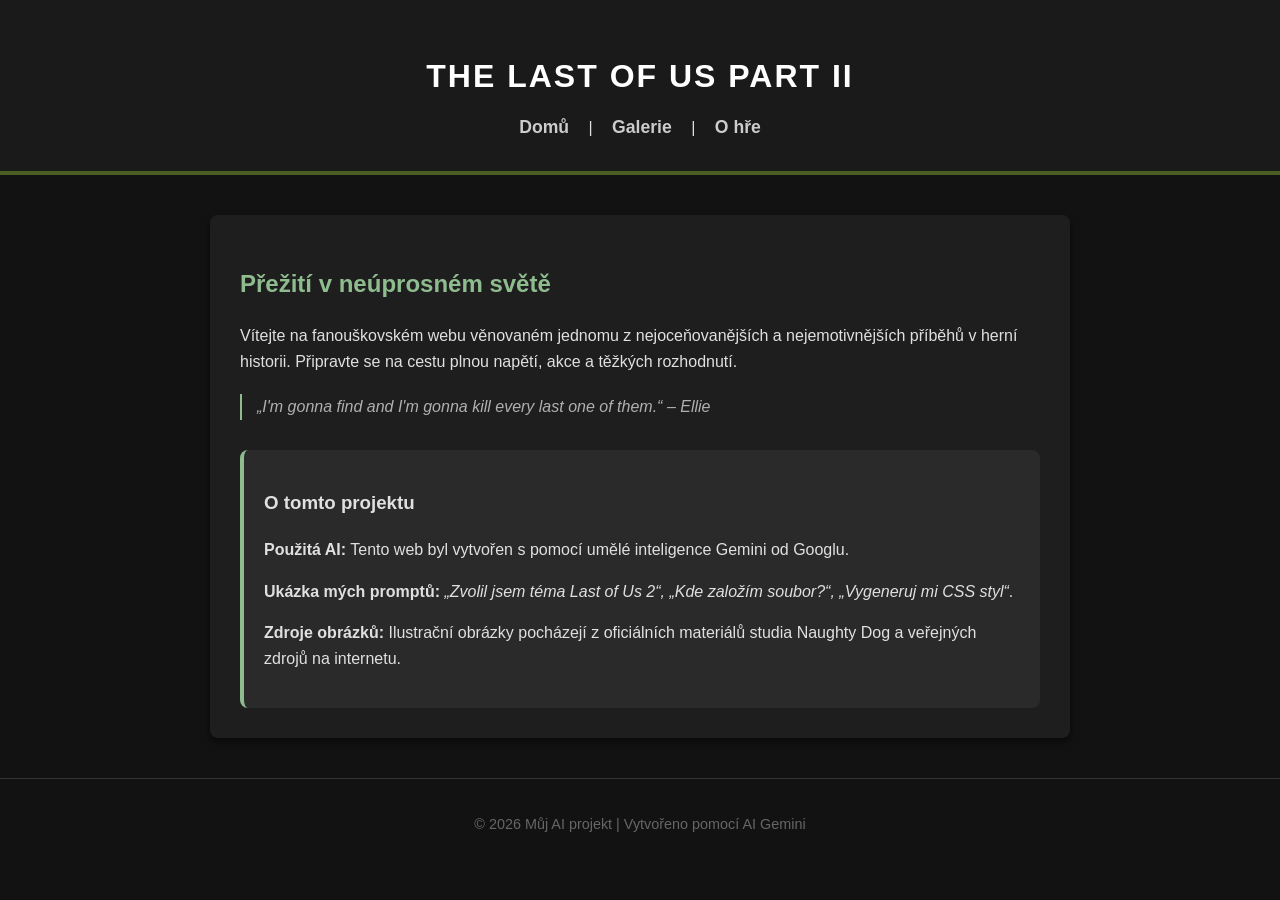
<file: index.html>
<!DOCTYPE html>
<html lang="cs">
<head>
    <meta charset="UTF-8">
    <meta name="viewport" content="width=device-width, initial-scale=1.0">
    <title>The Last of Us Part II | FanWeb</title>
    <link rel="stylesheet" href="style.css">
</head>
<body>
    <header>
        <h1>The Last of Us Part II</h1>
        <nav>
            <a href="index.html">Domů</a> | 
            <a href="galerie.html">Galerie</a> | 
            <a href="o-hre.html">O hře</a>
        </nav>
    </header>

    <main>
        <h2>Přežití v neúprosném světě</h2>
        <p>Vítejte na fanouškovském webu věnovaném jednomu z nejoceňovanějších a nejemotivnějších příběhů v herní historii. Připravte se na cestu plnou napětí, akce a těžkých rozhodnutí.</p>
        
        <!-- Přidání ikonického citátu -->
        <blockquote style="font-style: italic; border-left: 2px solid #8fbc8f; padding-left: 15px; margin: 20px 0; color: #b0b0b0;">
            „I'm gonna find and I'm gonna kill every last one of them.“ – Ellie
        </blockquote>
        
        <div style="background-color: #2a2a2a; padding: 20px; border-radius: 8px; margin-top: 30px; border-left: 4px solid #8fbc8f;">
            <h3>O tomto projektu</h3>
            <p><strong>Použitá AI:</strong> Tento web byl vytvořen s pomocí umělé inteligence Gemini od Googlu.</p>
            <p><strong>Ukázka mých promptů:</strong> <i>„Zvolil jsem téma Last of Us 2“, „Kde založím soubor?“, „Vygeneruj mi CSS styl“</i>.</p>
            <p><strong>Zdroje obrázků:</strong> Ilustrační obrázky pocházejí z oficiálních materiálů studia Naughty Dog a veřejných zdrojů na internetu.</p>
        </div>
    </main>

    <footer>
        <p>&copy; 2026 Můj AI projekt | Vytvořeno pomocí AI Gemini</p>
    </footer>
</body>
</html>
</file>
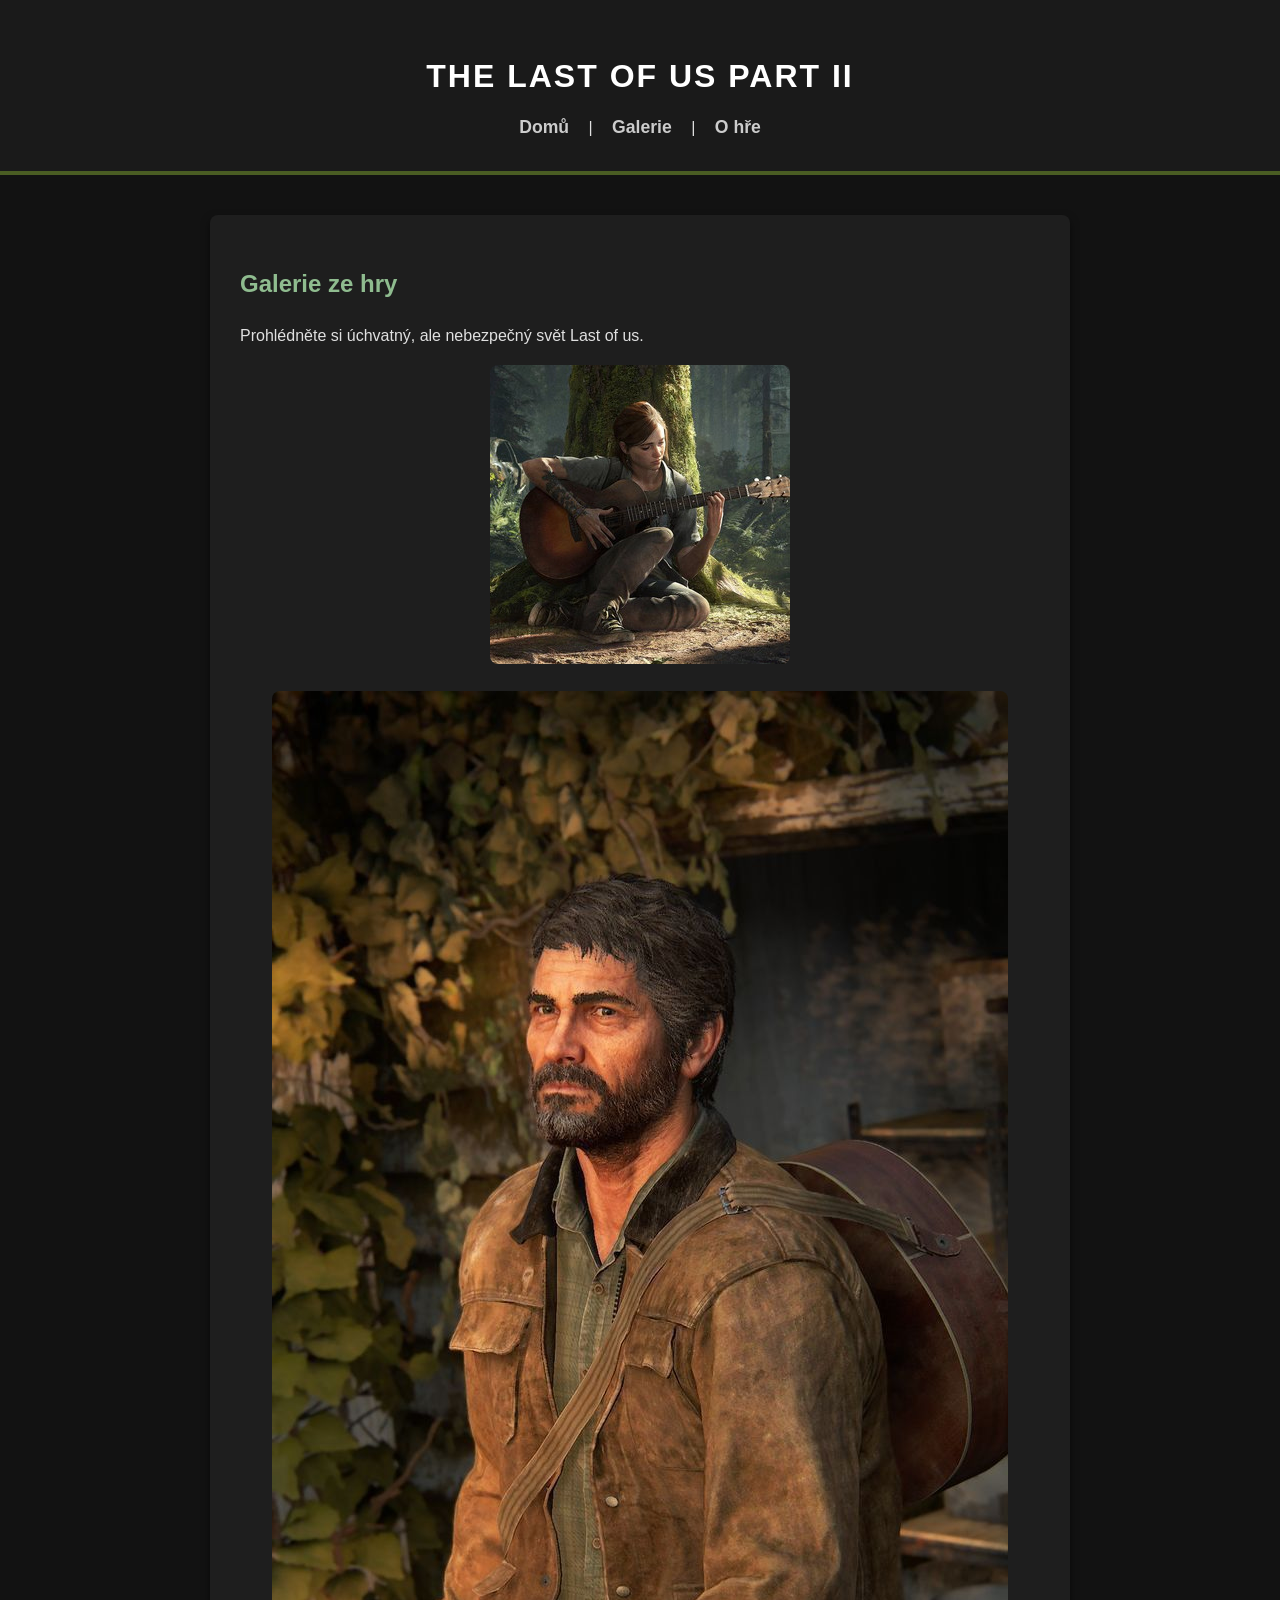
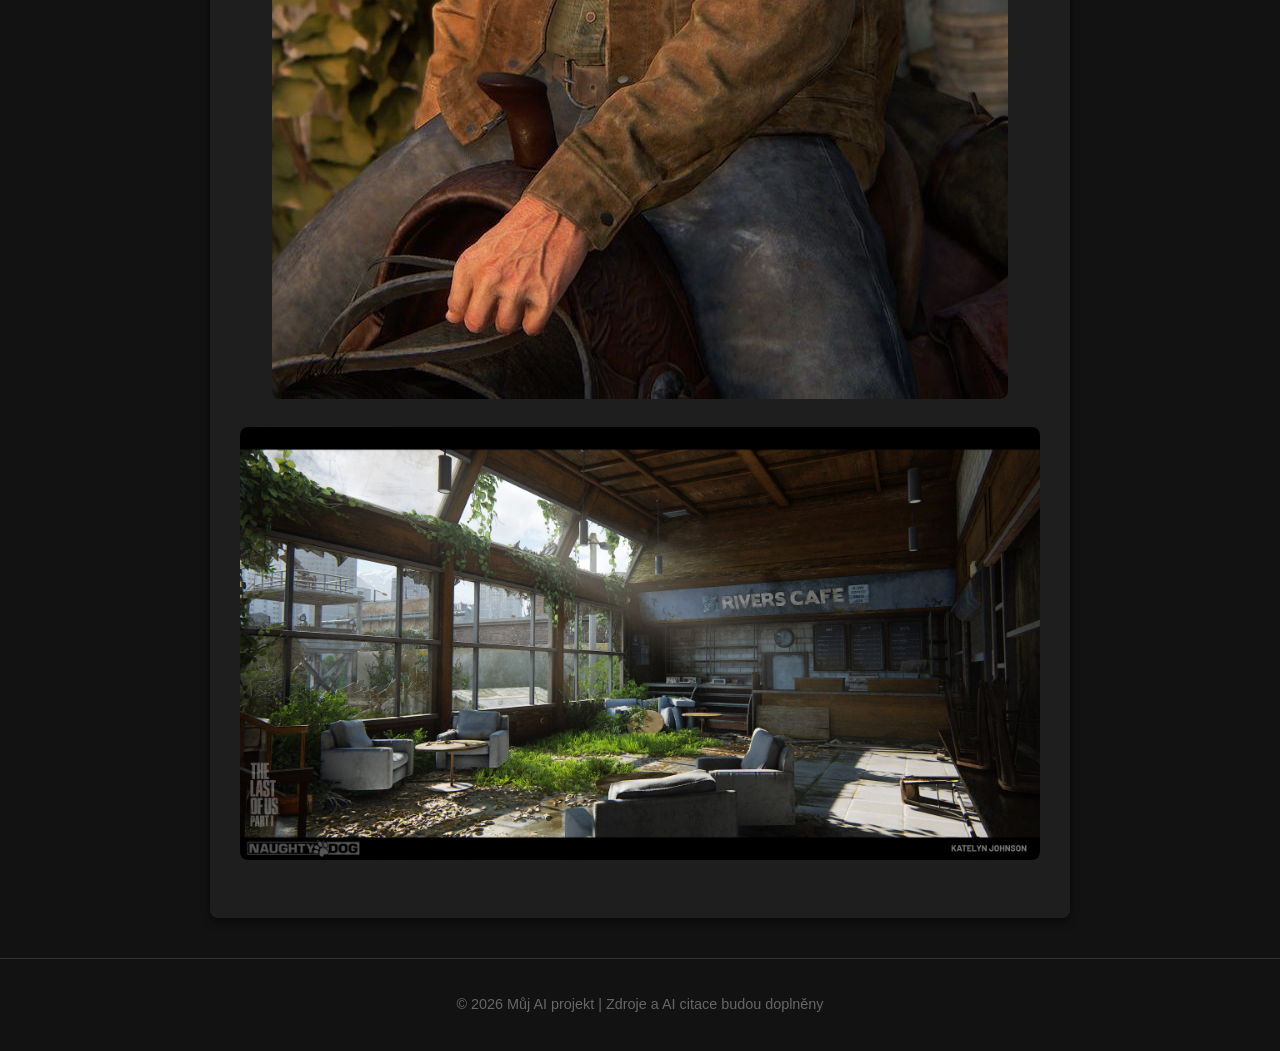
<file: galerie.html>
<!DOCTYPE html>
<html lang="cs">
<head>
    <meta charset="UTF-8">
    <meta name="viewport" content="width=device-width, initial-scale=1.0">
    <title>Galerie | The Last of Us Part II</title>
    <link rel="stylesheet" href="style.css">
</head>
<body>
    <header>
        <h1>The Last of Us Part II</h1>
        <nav>
            <a href="index.html">Domů</a> | 
            <a href="galerie.html">Galerie</a> | 
            <a href="o-hre.html">O hře</a>
        </nav>
    </header>

    <main>
        <h2>Galerie ze hry</h2>
        <p>Prohlédněte si úchvatný, ale nebezpečný svět Last of us.</p>
        
       
        <div style="text-align: center;">
            <img src="ellie.jpg" alt="TLOU 2 - Obrázek 1" style="max-width: 100%; border-radius: 8px; margin-bottom: 20px;">
            
            <img src="joel.jpg" alt="TLOU 2 - Obrázek 2" style="max-width: 100%; border-radius: 8px; margin-bottom: 20px;">
            
            <img src="krajina.jpg" alt="TLOU 2 - Obrázek 3" style="max-width: 100%; border-radius: 8px; margin-bottom: 20px;">
        </div>
    </main>

    <footer>
        <p>&copy; 2026 Můj AI projekt | Zdroje a AI citace budou doplněny</p>
    </footer>
</body>
</html>
</file>
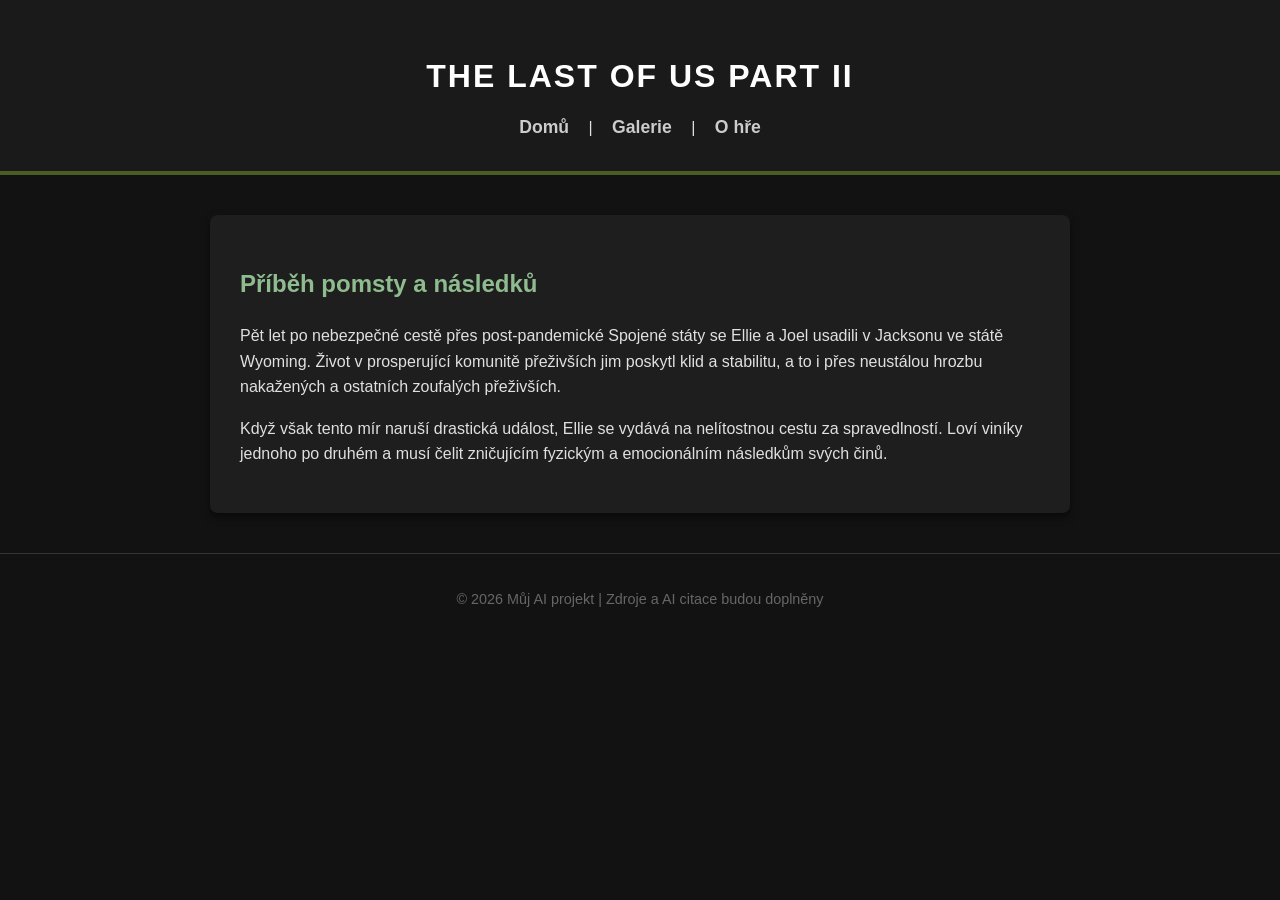
<file: o-hre.html>
<!DOCTYPE html>
<html lang="cs">
<head>
    <meta charset="UTF-8">
    <meta name="viewport" content="width=device-width, initial-scale=1.0">
    <title>O hře | The Last of Us Part II</title>
    <link rel="stylesheet" href="style.css">
</head>
<body>
    <header>
        <h1>The Last of Us Part II</h1>
        <nav>
            <a href="index.html">Domů</a> | 
            <a href="galerie.html">Galerie</a> | 
            <a href="o-hre.html">O hře</a>
        </nav>
    </header>

    <main>
        <h2>Příběh pomsty a následků</h2>
        <p>Pět let po nebezpečné cestě přes post-pandemické Spojené státy se Ellie a Joel usadili v Jacksonu ve státě Wyoming. Život v prosperující komunitě přeživších jim poskytl klid a stabilitu, a to i přes neustálou hrozbu nakažených a ostatních zoufalých přeživších.</p>
        <p>Když však tento mír naruší drastická událost, Ellie se vydává na nelítostnou cestu za spravedlností. Loví viníky jednoho po druhém a musí čelit zničujícím fyzickým a emocionálním následkům svých činů.</p>
    </main>

    <footer>
        <p>&copy; 2026 Můj AI projekt | Zdroje a AI citace budou doplněny</p>
    </footer>
</body>
</html>
</file>
<file: style.css>
body {
    background-color: #121212;
    color: #e0e0e0;
    font-family: Arial, sans-serif;
    margin: 0;
    padding: 0;
    line-height: 1.6;
}

header {
    background-color: #1a1a1a;
    padding: 30px 20px;
    text-align: center;
    border-bottom: 4px solid #4a5d23;
}

h1 {
    color: #ffffff;
    margin-bottom: 10px;
    text-transform: uppercase;
    letter-spacing: 2px;
}

h2 {
    color: #8fbc8f;
}

nav a {
    color: #cccccc;
    text-decoration: none;
    margin: 0 15px;
    font-size: 1.1em;
    font-weight: bold;
    transition: color 0.3s;
}

nav a:hover {
    color: #8fbc8f;
}

main {
    max-width: 800px;
    margin: 40px auto;
    padding: 30px;
    background-color: #1e1e1e;
    border-radius: 8px;
    box-shadow: 0 4px 8px rgba(0,0,0,0.5);
}

footer {
    text-align: center;
    padding: 20px;
    margin-top: 40px;
    font-size: 0.9em;
    color: #666666;
    border-top: 1px solid #333;
}


img {
    transition: transform 0.4s ease, box-shadow 0.4s ease;
}

img:hover {
    transform: scale(1.05);
    box-shadow: 0 8px 16px rgba(143, 188, 143, 0.4);
}
</file>
